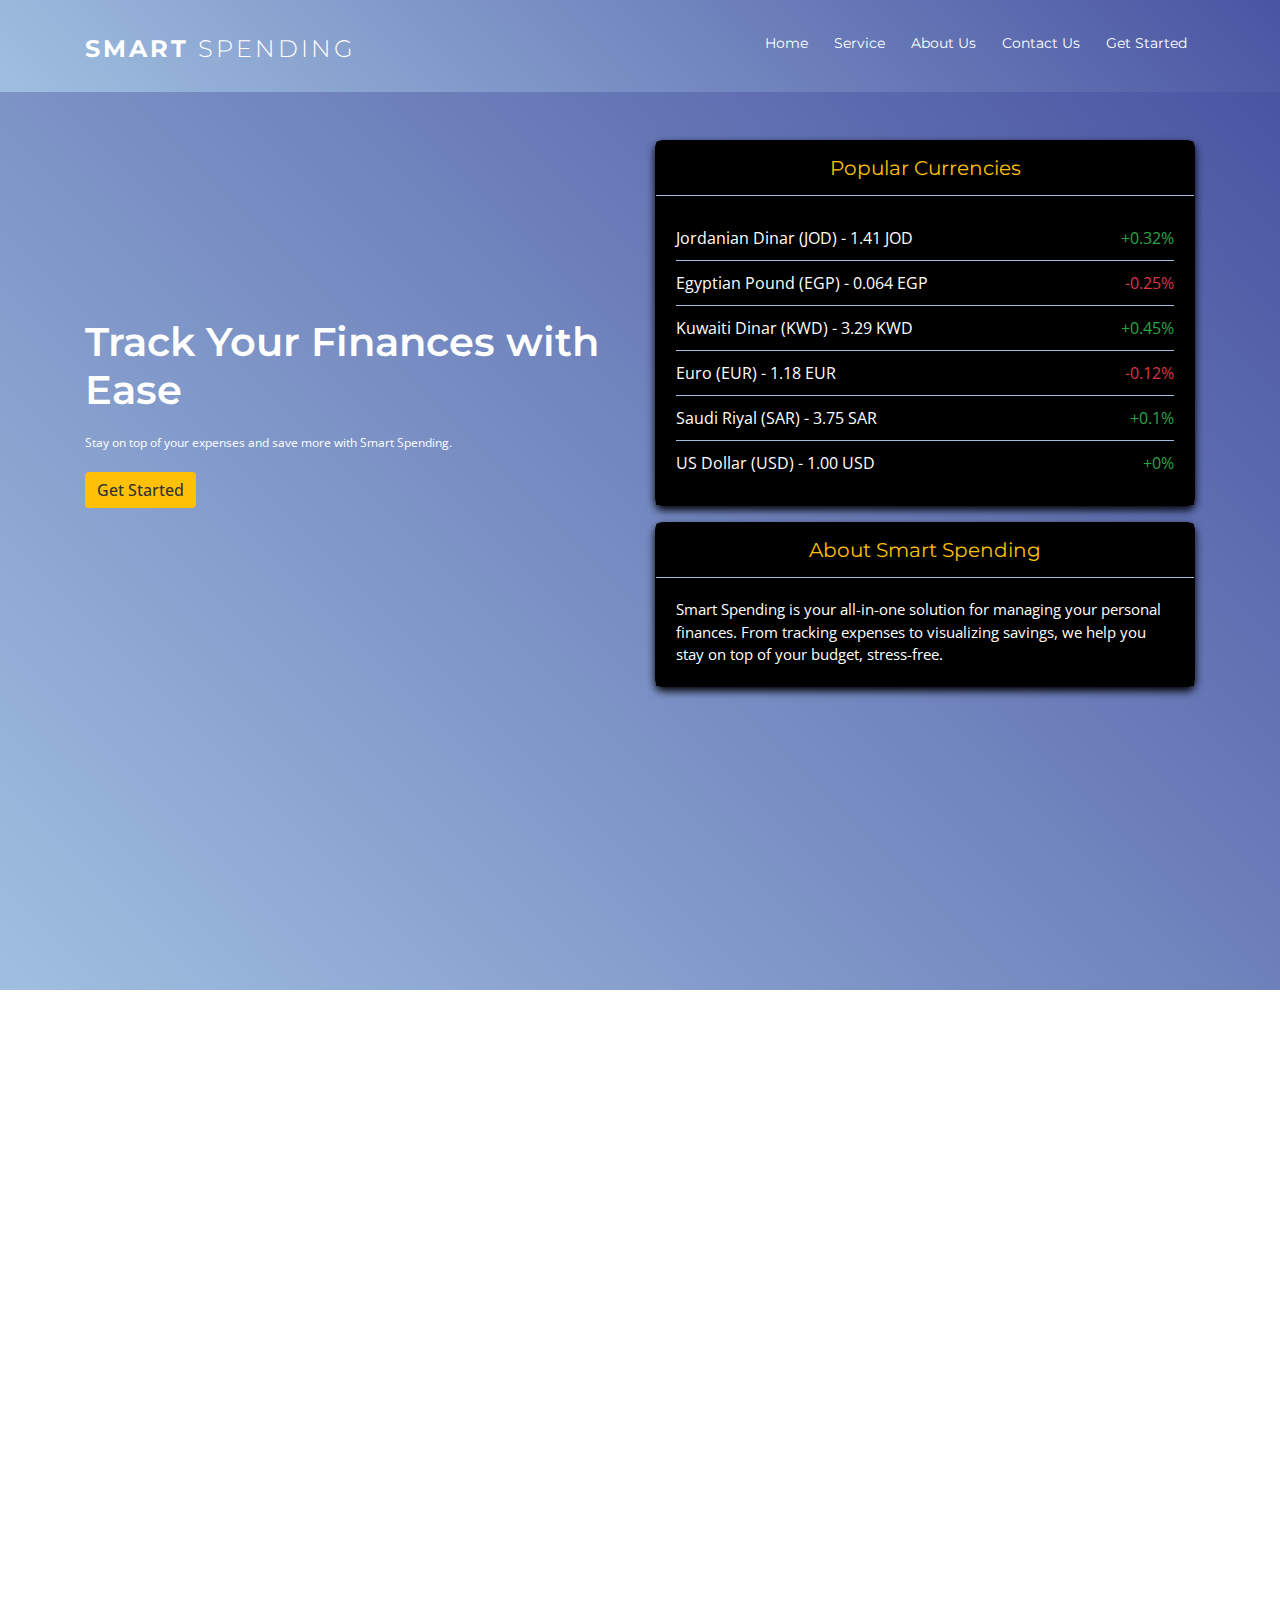
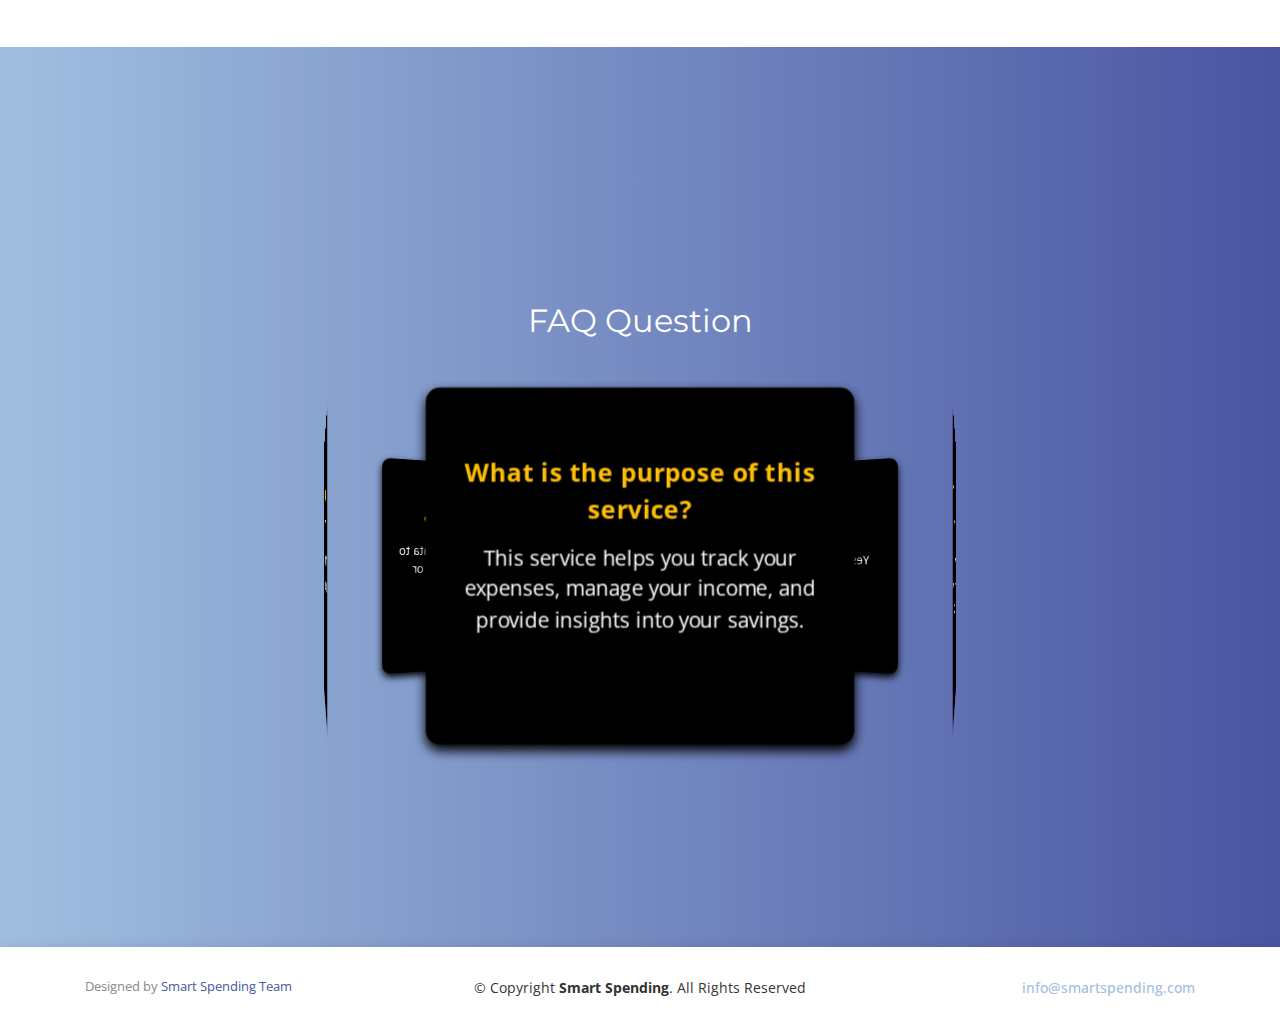
<file: index.html>
<!DOCTYPE html>
<html lang="en">
  <head>
    <meta charset="utf-8">
    <title>Smart Spending</title>
    <meta content="width=device-width, initial-scale=1.0" name="viewport">
    <meta content name="keywords">
    <meta content name="description">

    <!-- Favicons -->
    <!-- <link href="img/favicon.png" rel="icon">
    <link href="img/apple-touch-icon.png" rel="apple-touch-icon"> -->
<link rel="shortcut icon" href="./img/logo.jpg">
    <!-- Google Fonts -->
    <link
      href="https://fonts.googleapis.com/css?family=Montserrat:300,400,500,700|Open+Sans:300,300i,400,400i,700,700i"
      rel="stylesheet">

    <!-- Bootstrap CSS File -->
    <link href="./lib/bootstrap/css/bootstrap.min.css" rel="stylesheet">

    <!-- Libraries CSS Files -->
    <link href="./lib/font-awesome/css/font-awesome.min.css" rel="stylesheet">
    <link href="./lib/ionicons/css/ionicons.min.css" rel="stylesheet">
    <link href="./lib/aos/aos.css" rel="stylesheet">
    <link href="./lib/magnific-popup/magnific-popup.css" rel="stylesheet">

    <!-- Main Stylesheet File -->
    <link href="./css/style.css" rel="stylesheet">
    <link rel="stylesheet" href="./css/mediaQuery.css">
    <link rel="stylesheet" href="./css/Animation.css">
    
  </head>

  <body>

    <!--==========================
    Header
  ============================-->
    <header id="header">
      <div class="container edit1">

        <div id="logo" class="pull-left">
          <h1><a href="#intro" class="scrollto" style="font-size: 1.5rem;"><span style="font-weight: bold;">SMART</span> spending</a></h1>
          <!-- Uncomment below if you prefer to use an image logo -->
          <!-- <a href="#intro"><img src="img/logo.png" alt="" title="" /></img></a> -->
        </div>

        <nav id="nav-menu-container">
          <ul class="nav-menu">
            <li class="menu-active"><a href="#intro">Home</a></li>
            <li><a href="./main_page/services.html" target="_blank">Service</a></li>
            <li><a href="./main_page/aboutUs.html" target="_blank">About Us</a></li>
            <li><a href="./ContactUs/" target="_blank">Contact Us</a></li>
            <li><a href="./auth_check/" target="_blank">Get Started</a></li>
          </ul>
        </nav><!-- #nav-menu-container -->
      </div>
    </header><!-- #header -->

    <!--==========================
    Hero Section
  ============================-->
    <section id="intro">
      <div class="hero-section">
        <div class="container">
          <div class="row align-items-center">

            <!-- Left Section (Text) -->
            <div class="col-md-6">
              <h1 class="hero-title">Track Your Finances with
                Ease</h1>
              <p class="hero-subtitle">Stay on top of your expenses
                and save more with Smart Spending.</p>
              <a href="./auth_check/" target="_blank"><button class="btn btn-primary get-started-btn">Get
                Started</button></a>
            </div>
            
            <!-- Right Section (Cards) -->
            <div class="col-md-6">
              <!-- Popular Currencies Card -->
              <div class="card currency-card">
                <h5 class="card-header">Popular Currencies</h5>
                <div class="card-body">
                  <ul id="currency-list" class="list-group">
                    <!-- Currencies will be loaded here by JS -->
                  </ul>
                </div>
              </div>
              <!-- About Budget Tracker Card -->
              <div class="card mt-3">
                <h5 class="card-header">About Smart Spending</h5>
                <div class="card-body">
                  <p class="card-text" style="font-size: 15px;">Smart Spending is your
                    all-in-one solution for managing your
                    personal finances. From tracking expenses to
                    visualizing savings, we help you stay on top
                    of your budget, stress-free.</p>
                </div>
              </div>
            </div>
          </div>
        </div>
      </div>
    </section><!-- #intro -->

    <main id="main">

      <!--==========================
      Product Featuress Section
    ============================-->
      <section id="features">
        <div class="container">

          <div class="row">

            <div class="col-lg-8 offset-lg-4">
              <div class="section-header" data-aos="fade"
                data-aos-duration="1000">
                <h3 class="section-title">Product Featuress</h3>
                <span class="section-divider"></span>
              </div>
            </div>

            <div class="col-lg-4 col-md-5 features-img" >
              <img src="./img/service-mobile.png" alt data-aos="fade-right"
                data-aos-easing="ease-out-back">
            </div>

            <div class="col-lg-8 col-md-7 ">

              <div class="row">

                <div class="col-lg-6 col-md-6 box" data-aos="fade-left">
                  <div class="icon"><i
                      class="ion-ios-speedometer-outline"></i></div>
                  <h4 class="title"><a href>Track Your Expenses</a></h4>
                  <p class="description">Easily log and categorize your daily, weekly, and monthly expenses. Our tool allows you to keep a detailed record of your spending, helping you manage your finances with ease.</p>
                </div>
                <div class="col-lg-6 col-md-6 box" data-aos="fade-left"
                  data-aos-delay="100">
                  <div class="icon"><i class="ion-ios-flask-outline"></i></div>
                  <h4 class="title"><a href>Manage Your Income</a></h4>
                  <p class="description">Stay updated on your income. Our app provides a clear view of all sources of income, allowing you to track inflows and plan better for future expenses and investments.</p>
                </div>
                <div class="col-lg-6 col-md-6 box" data-aos="fade-left"
                  data-aos-delay="200">
                  <div class="icon"><i
                      class="ion-social-buffer-outline"></i></div>
                  <h4 class="title"><a href>View Your Savings</a></h4>
                  <p class="description">Monitor your savings effortlessly with our feature that keeps track of your current savings balance. Whether you're working towards short-term or long-term goals, you can see your progress at a glance.</p>
                </div>
                <div class="col-lg-6 col-md-6 box" data-aos="fade-left"
                  data-aos-delay="300">
                  <div class="icon"><i
                      class="ion-ios-analytics-outline"></i></div>
                  <h4 class="title"><a href>Personalized Insights</a></h4>
                  <p class="description">Receive personalized financial insights based on your habits. Our system analyzes your data and provides useful tips to help you save more, invest smarter, and achieve financial freedom faster.</p>
                </div>
              </div>

            </div>

          </div>

        </div>

      </section><!-- #features -->

      <!--==========================
      FAQ Section
    ============================-->
    <section id="faq">
      <div class="container">
          <h2 class="faq-title">FAQ Question</h2>
          <div class="slider">
              <div class="slider-container">
                  <div class="slider-card">
                      <div class="card-content">
                          <p class="faq-question">What is the purpose of this service?</p>
                          <p class="faq-answer">This service helps you track your expenses, manage your income, and provide insights into your savings.</p>
                      </div>
                  </div>
                  <div class="slider-card">
                      <div class="card-content">
                          <p class="faq-question">How can I track my expenses?</p>
                          <p class="faq-answer">You can log your expenses daily, weekly, or monthly using our easy-to-use tracking tool.</p>
                      </div>
                  </div>
                  <div class="slider-card">
                      <div class="card-content">
                          <p class="faq-question">Is this service free?</p>
                          <p class="faq-answer">Yes, this service is completely free with no hidden fees.</p>
                      </div>
                  </div>
                  <div class="slider-card">
                      <div class="card-content">
                          <p class="faq-question">Can I export my data?</p>
                          <p class="faq-answer">Yes, you can easily export your data to CSV format for further analysis or record-keeping.</p>
                      </div>
                  </div>
                  <div class="slider-card">
                      <div class="card-content">
                          <p class="faq-question">How secure is my information?</p>
                          <p class="faq-answer">We use industry-standard encryption to ensure the safety and security of your data.</p>
                      </div>
                  </div>
              </div>
          </div>
      </div>
  </section>
  

      <!--==========================
      Space Section
    ============================-->
      <section id="call-to-action">
        <div class="container"></div>
      </section>

  <!--==========================
    Footer
  ============================-->
  <footer id="footer">
    <div class="container">
        <div class="row">
            <div class="col-lg-4 col-md-4 text-md-left text-center">
                <div class="credits">
                    Designed by <span style="color: #4A55A2;">Smart Spending Team</span>
                </div>
            </div>
            <div class="col-lg-4 col-md-4 text-center">
                <div class="copyright">
                    &copy; Copyright <strong>Smart Spending</strong>. All Rights Reserved
                </div>
            </div>
            <div class="col-lg-4 col-md-4 text-md-right text-center">
                <div class="contact-info">
                    <a href="mailto:info@smartspending.com">info@smartspending.com</a>
                </div>
            </div>
        </div>
    </div>
</footer>
<a href="#" class="back-to-top"><i class="fa fa-chevron-up"></i></a>


      <!-- JavaScript Libraries -->
      <script src="./lib/jquery/jquery.min.js"></script>
      <script src="./lib/jquery/jquery-migrate.min.js"></script>
      <script src="./lib/bootstrap/js/bootstrap.bundle.min.js"></script>
      <script src="./lib/easing/easing.min.js"></script>
      <script src="./lib/aos/aos.js"></script>
      <script src="./lib/superfish/hoverIntent.js"></script>
      <script src="./lib/superfish/superfish.min.js"></script>
      <script src="./lib/magnific-popup/magnific-popup.min.js"></script>

      <!-- Contact Form JavaScript File -->
   

      <!-- Template Main Javascript File -->
      <script src="./js/main.js"></script>
      <script src="./js/landing_cards.js"></script>

    </body>
  </html>
</file>
<file: css/style.css>
/*--------------------------------------------------------------
# General
--------------------------------------------------------------*/
:root {
  --mainColor: #4A55A2;
  --secondColor: #A0BFE0;
  --whiteColor: #ffffff;
  --titleColor: #555555;
  --labelColor: #333333;
  --cardBackground: #000000;
  --cardHeaderColor: #FFC107;
}

body {
  background: var(--whiteColor);
  color: var(--titleColor);
  font-family: "Open Sans", sans-serif;
  overflow-x: hidden;
}

a {
  color: var(--secondColor);
  transition: 0.5s;
}

a:hover, a:active, a:focus {
  color: var(--secondColor);
  outline: none;
  text-decoration: none;
}

p {
  padding: 0;
  margin: 0 0 30px 0;
}

h1, h2, h3, h4, h5, h6 {
  font-family: "Montserrat", sans-serif;
  font-weight: 400;
  margin: 0 0 20px 0;
  padding: 0;
}

/* Back to top button */
.back-to-top {
  position: fixed;
  display: none;
  /* background: linear-gradient(45deg, #1de099, #1dc8cd); */
  background: linear-gradient(to right, var(--secondColor), var(--mainColor));
  color: var(--whiteColor);
  padding: 2px 20px 8px 20px;
  font-size: 16px;
  border-radius: 4px 4px 0 0;
  right: 15px;
  bottom: 0;
  transition: none;
}

.back-to-top:focus {
  background: linear-gradient(to right, var(--secondColor), var(--mainColor));
  color: var(--whiteColor);
  outline: none;
}

.back-to-top:hover {
  background: var(--secondColor);
  color: var(--whiteColor);
}

/*--------------------------------------------------------------
# Header
--------------------------------------------------------------*/
#header {
  padding: 30px 0;
  height: 92px;
  position: fixed;
  left: 0;
  top: 0;
  right: 0;
  transition: all 0.5s;
  z-index: 997;
  background: linear-gradient(45deg, var(--secondColor), var(--mainColor));
}

.bg-color {
  background: linear-gradient(to right, var(--secondColor), var(--mainColor));
  ;
}

#header #logo {
  float: left;
}

#header #logo h1 {
  font-size: 36px;
  margin: -4px 0 0 0;
  padding: 0;
  line-height: 1;
  display: inline-block;
  font-family: "Montserrat", sans-serif;
  font-weight: 300;
  letter-spacing: 3px;
  text-transform: uppercase;
}

#header #logo h1 a, #header #logo h1 a:hover {
  color: var(--whiteColor);
}

#header #logo img {
  padding: 0;
  margin: 0;
}

#header.header-fixed {
  background: linear-gradient(45deg, var(--secondColor), var(--mainColor));
  padding: 20px 0;
  height: 72px;
  transition: all 0.5s;
}

/*--------------------------------------------------------------
# Intro Section
--------------------------------------------------------------*/
.hero-section {
  width: 100%;
  height: 100vh;
  background: linear-gradient(45deg, var(--secondColor), var(--mainColor));
  position: relative;
  margin-top: 10vh;
  padding: 50px 0;
}

.hero-title {
  color: var(--whiteColor);
  font-size: 2.5rem;
  font-weight: 600;
}

.hero-subtitle {
  color: var(--whiteColor);
  font-size: 1.25rem;
  margin-bottom: 20px;
}

.get-started-btn {
  background-color: var(--cardHeaderColor);
  border: none;
  color: var(--labelColor);
  font-weight: 500;
}

/* Currency Card Styling */
.currency-card {
  background-color: var(--cardBackground);
  color: var(--whiteColor);
  border-radius: 8px;
  box-shadow: 0 4px 8px var(--cardBackground);
}

.currency-card .card-header {
  background-color: var(--cardBackground);
  color: var(--cardHeaderColor);
  font-size: 1.25rem;
  text-align: center;
  border-bottom: 1px solid var(--secondColor);
  padding: 15px;
}

.currency-card .card-body {
  background-color: var(--cardBackground);
}

#currency-list {
  list-style-type: none;
  padding-left: 0;
}

.currency-list-item {
  display: flex;
  justify-content: space-between;
  align-items: center;
  padding: 10px 0;
  border-bottom: 1px solid var(--secondColor);
}

.currency-list-item:last-child {
  border-bottom: none;
}

.text-success {
  color: #4CAF50;
}

.text-danger {
  color: #FF4C4C;
}

#intro p{
  font-size: 0.75rem;
}

/* About Card Styling */
.card {
  background-color: var(--cardBackground);
  color: var(--whiteColor);
  border-radius: 8px;
  box-shadow: 0 4px 8px var(--cardBackground);
}

.card-header {
  background-color: var(--cardBackground);
  color: var(--cardHeaderColor);
  font-size: 1.25rem;
  text-align: center;
  border-bottom: 1px solid var(--secondColor);
  padding: 15px;
}

.card-body {
  background-color: var(--cardBackground);
}


/*--------------------------------------------------------------
# Navigation Menu
--------------------------------------------------------------*/
/* Nav Menu Essentials */
.nav-menu, .nav-menu * {
  margin: 0;
  padding: 0;
  list-style: none;
}

.nav-menu ul {
  position: absolute;
  display: none;
  top: 100%;
  left: 0;
  z-index: 99;
}

.nav-menu li {
  position: relative;
  white-space: nowrap;
}

.nav-menu>li {
  float: left;
}

.nav-menu li:hover>ul,
.nav-menu li.sfHover>ul {
  display: block;
}

.nav-menu ul ul {
  top: 0;
  left: 100%;
}

.nav-menu ul li {
  min-width: 180px;
}

/* Nav Menu Arrows */
.sf-arrows .sf-with-ul {
  padding-right: 30px;
}

.sf-arrows .sf-with-ul:after {
  content: "\f107";
  position: absolute;
  right: 15px;
  font-family: FontAwesome;
  font-style: normal;
  font-weight: normal;
}

.sf-arrows ul .sf-with-ul:after {
  content: "\f105";
}

/* Nav Meu Container */
#nav-menu-container {
  float: right;
  margin: 0;
}

/* Nav Meu Styling */
.nav-menu a {
  padding: 0 8px 10px 8px;
  text-decoration: none;
  display: inline-block;
  color: var(--whiteColor);
  font-family: "Montserrat", sans-serif;
  font-weight: 400;
  font-size: 14px;
  outline: none;
}

.nav-menu>li {
  margin-left: 10px;
}

.nav-menu ul {
  margin: 4px 0 0 0;
  padding: 10px;
  box-shadow: 0px 0px 30px rgba(127, 137, 161, 0.25);
  background: var(--whiteColor);
}

.nav-menu ul li {
  transition: 0.3s;
}

.nav-menu ul li a {
  padding: 10px;
  color: #333;
  transition: 0.3s;
  display: block;
  font-size: 13px;
  text-transform: none;
}

.nav-menu ul li:hover>a {
  color: var(--secondColor);
}

.nav-menu ul ul {
  margin: 0;
}

/* Mobile Nav Toggle */
#mobile-nav-toggle {
  position: fixed;
  right: 0;
  top: 0;
  z-index: 999;
  margin: 20px 20px 0 0;
  border: 0;
  background: none;
  font-size: 24px;
  display: none;
  transition: all 0.4s;
  outline: none;
  cursor: pointer;
}

#mobile-nav-toggle i {
  color: var(--whiteColor);
}

/* Mobile Nav Styling */
#mobile-nav {
  position: fixed;
  top: 0;
  padding-top: 18px;
  bottom: 0;
  z-index: 998;
  background: var(--labelColor);
  left: -260px;
  width: 260px;
  overflow-y: auto;
  transition: 0.4s;
}

#mobile-nav ul {
  padding: 0;
  margin: 0;
  list-style: none;
}

#mobile-nav ul li {
  position: relative;
}

#mobile-nav ul li a {
  color: var(--whiteColor);
  font-size: 16px;
  overflow: hidden;
  padding: 10px 22px 10px 15px;
  position: relative;
  text-decoration: none;
  width: 100%;
  display: block;
  outline: none;
}

#mobile-nav ul li a:hover {
  color: var(--whiteColor);
}

#mobile-nav ul li li {
  padding-left: 30px;
}

#mobile-nav ul .menu-has-children i {
  position: absolute;
  right: 0;
  z-index: 99;
  padding: 15px;
  cursor: pointer;
  color: var(--whiteColor);
}

#mobile-nav ul .menu-has-children i.fa-chevron-up {
  color: var(--secondColor);
}

#mobile-nav ul .menu-item-active {
  color: var(--secondColor);
}

#mobile-body-overly {
  width: 100%;
  height: 100%;
  z-index: 997;
  top: 0;
  left: 0;
  position: fixed;
  background: var(--labelColor);
  display: none;
}

.features-img img {
  width: 250px;
  height: auto;
}

/* Mobile Nav body classes */
body.mobile-nav-active {
  overflow: hidden;
}

body.mobile-nav-active #mobile-nav {
  left: 0;
}

body.mobile-nav-active #mobile-nav-toggle {
  color: var(--whiteColor);
}

/*--------------------------------------------------------------
# Sections
--------------------------------------------------------------*/
/* Sections Header
--------------------------------*/
.section-header .section-title {
  font-size: 32px;
  color: var(--cardBackground);
  text-align: center;
  font-weight: 400;
}

.section-header .section-description {
  text-align: center;
  padding-bottom: 40px;
  color: #777;
  font-style: italic;
}

.section-header .section-divider {
  display: block;
  width: 60px;
  height: 3px;
  background: var(--secondColor);
  background: linear-gradient(to right, var(--secondColor), var(--mainColor));
  margin: 0 auto;
  margin-bottom: 20px;
}

/* Section with background
--------------------------------*/
.section-bg {
  background: var(--whiteColor);
}

/* Product Featuress Section
--------------------------------*/
#features {
  background: var(--whiteColor);
  padding: 60px 0 0 0;
}

#features .features-img {
  text-align: center;
  padding-top: 20px;
}

#features .features-img img {
  max-width: 100%;
}

#features .box {
  margin-bottom: 15px;
  text-align: center;
}

#features .icon {
  margin-bottom: 10px;
}

#features .icon i {
  color: var(--titleColor);
  font-size: 40px;
  transition: 0.5s;
}

#features .icon i:before {
  background: var(--secondColor);
  background: linear-gradient(to right, var(--secondColor), var(--mainColor));
  background-clip: border-box;
  -webkit-background-clip: text;
  -webkit-text-fill-color: transparent;
}

#features .title {
  font-weight: 300;
  margin-bottom: 15px;
  font-size: 22px;
}

#features .title a {
  color: var(--cardBackground);
}

#features .description {
  font-size: 14px;
  line-height: 24px;
  margin-bottom: 10px;
}

#features .section-description {
  padding-bottom: 10px;
}

/* Product Advanced Featuress Section
--------------------------------*/
#advanced-features .features-row {
  padding: 60px 0 30px 0;
}

#advanced-features h2 {
  font-size: 26px;
  font-weight: 700;
  color: var(--cardBackground);
}

#advanced-features h3 {
  font-size: 16px;
  line-height: 24px;
  font-weight: 400;
  font-style: italic;
  color: var(--titleColor);
}

#advanced-features p {
  line-height: 24px;
  color: var(--titleColor);
  margin-bottom: 30px;
}

#advanced-features i {
  color: var(--titleColor);
  font-size: 64px;
  transition: 0.5s;
  float: left;
  padding: 0 15px 0px 0;
  line-height: 1;
}

#advanced-features i:before {
  background: var(--secondColor);
  background: linear-gradient(to right, var(--secondColor), var(--mainColor));
  background-clip: border-box;
  -webkit-background-clip: text;
  -webkit-text-fill-color: transparent;
}

#advanced-features .advanced-feature-img-right {
  max-width: 100%;
  float: right;
  padding: 0 0 30px 30px;
}

#advanced-features .advanced-feature-img-left {
  max-width: 100%;
  float: left;
  padding: 0 30px 30px 0;
}

/* More Features Section
--------------------------------*/
#more-features {
  padding: 60px 0 60px 0;
  margin-top: 10vh;
}

#more-features .box {
  padding: 40px;
  margin-bottom: 30px;
  box-shadow: 0px 0px 30px rgba(73, 78, 92, 0.15);
  background: var(--whiteColor);
  transition: 0.4s;
}

#more-features .icon {
  float: left;
}

#more-features .icon i {
  color: #666666;
  font-size: 80px;
  transition: 0.5s;
  line-height: 0;
}

#more-features .icon i:before {
  background: var(--secondColor);
  background: linear-gradient(to right, var(--secondColor), var(--mainColor));
  background-clip: border-box;
  -webkit-background-clip: text;
  -webkit-text-fill-color: transparent;
}

#more-features h4 {
  margin-left: 100px;
  font-weight: 700;
  margin-bottom: 15px;
  font-size: 18px;
}

#more-features h4 a {
  color: var(--cardBackground);
}

#more-features p {
  font-size: 14px;
  margin-left: 100px;
  margin-bottom: 0;
  line-height: 24px;
}

/*--------------------------------------------------------------
# Footer
--------------------------------------------------------------*/
#footer {
  background: var(--whiteColor);
  box-shadow: 0px 0px 12px 0px rgba(0, 0, 0, 0.1);
  padding: 30px 0;
  color: var(--labelColor);
  font-size: 14px;
}

#footer .row {
  display: flex;
  justify-content: space-between;
  align-items: center;
}

#footer .credits {
  font-size: 13px;
  color: #888;
}

#footer .credits span {
  color: var(--secondColor);
}

#footer .copyright {
  font-size: 14px;
  color: #333;
}

#footer .contact-info a {
  color: var(--secondColor);
  font-weight: 500;
  text-decoration: none;
}

#footer .contact-info a:hover {
  color: #666;
}

#footer .back-to-top {
  background: linear-gradient(to right, var(--secondColor), var(--mainColor));
  color: var(--whiteColor);
  padding: 2px 20px 8px 20px;
  border-radius: 4px 4px 0 0;
  right: 15px;
  bottom: 0;
}

/* FAQ Section */
#faq {
  padding: 50px 0;
  background: linear-gradient(to right, var(--secondColor), var(--mainColor));
  display: flex;
  justify-content: center;
  align-items: center;
  flex-direction: column;
  min-height: 100vh;
}

.faq-title {
  text-align: center;
  font-size: 2rem;
  color: var(--whiteColor);
  margin-bottom: 100px;
}

/* Slider Styling */
.slider {
  perspective: 1000px;
  margin-top: 25px;
  display: flex;
  justify-content: center;
  align-items: center;
}

.slider-container {
  width: 300px;
  height: 250px; /* Adjusted height to fit question and answer */
  position: relative;
  transform-style: preserve-3d;
}

.slider-container:hover {
  animation-play-state: paused; /* Stop rotation on hover */
}

.slider-card {
  width: 300px;
  height: 250px; /* Adjust height to fit content */
  position: absolute;
  background:  var(--cardBackground);
  border-radius: 10px;
  display: flex;
  flex-direction: column;
  justify-content: center;
  align-items: center;
  box-shadow: 0 4px 8px var(--cardBackground);
  padding: 20px;
}

.faq-question {
  color: var(--cardHeaderColor);

  font-size: 1.1rem;
  font-weight: bold;
  margin-bottom: 10px;
  text-align: center;
  
}

.faq-answer {
  font-size: 0.9rem;
  font-weight: normal;
  text-align: center;
  color: var(--whiteColor);
}
</file>
<file: css/mediaQuery.css>
/*--------------------------------------------------------------
  # Header, Intro Section, Navigation Menu, Product Features
  --------------------------------------------------------------*/

  @media (max-width: 768px) {
    /* Header */
    #header #logo h1 {
        font-size: 28px;
        margin-top: 0;
    }

    #header #logo img {
        max-height: 40px;
    }

    /* Intro Section */
    #intro .intro-text {
        padding-top: 180px; /* Adjusted for mobile and tablet */
    }

    #intro h2 {
        font-size: 28px;
        line-height: 36px;
    }

    #intro p {
        font-size: 18px;
        line-height: 24px;
        margin-bottom: 20px;
    }

    #intro .product-screens {
        height: 400px;
    }

    #intro .product-screens .product-screen-1 {
        position: static;
    }

    #intro .product-screens .product-screen-2,
    #intro .product-screens .product-screen-3 {
        display: none;
    }

    /* Navigation Menu */
    #nav-menu-container {
        display: none;
    }

    #mobile-nav-toggle {
        display: inline;
    }

    /* Advanced Features */
    #advanced-features .advanced-feature-img-right, 
    #advanced-features .advanced-feature-img-left {
        max-width: 50%;
    }

    /* More Features Section */
    #more-features .box {
        margin-bottom: 20px;
    }

    #more-features .icon {
        float: none;
        text-align: center;
        padding-bottom: 15px;
    }

    #more-features h4, 
    #more-features p {
        margin-left: 0;
        text-align: center;
    }
}

@media (max-width: 767px) {
    /* Intro Section Adjustments */
    #intro .intro-text {
        padding-top: 50px;
    }

    #advanced-features .advanced-feature-img-right, 
    #advanced-features .advanced-feature-img-left {
        max-width: 100%;
        float: none;
        padding: 0 0 30px 0;
    }

    /* Product Screens Adjustments */
    #intro .product-screens {
        height: 300px;
    }
}

/*--------------------------------------------------------------
  # Adjustments for max-height 768px
  --------------------------------------------------------------*/

@media (max-height: 768px) {
    #intro .intro-text {
        padding-top: 80px;
    }

    #intro .product-screens {
        height: 430px;
    }

    #intro .product-screens .product-screen-1 {
        height: 400px;
    }

    #intro .product-screens .product-screen-2 {
        height: 330px;
    }

    #intro .product-screens .product-screen-3 {
        height: 260px;
    }
}
@media (max-width: 1000px) {

    .edit1{
        display: flex;
        padding: 0px;
    }
}
</file>
<file: css/Animation.css>
/* Jumping Animation For Hero Section */
@keyframes jump {
    0%, 20%, 50%, 80%, 100% {
        transform: translateY(0);
    }
    40% {
        transform: translateY(-30px); 
    }
    60% {
        transform: translateY(-15px); 
    }
}

.hero-title {
    color: var(--whiteColor);
    font-size: 2.5rem;
    font-weight: 600;
    animation: jump 2s infinite;
}

.hero-subtitle {
    color: var(--whiteColor);
    font-size: 1.25rem;
    margin-bottom: 20px;
}
 /* FAQ Animation */
.slider-card:nth-child(1) { transform: rotateY(0deg) translateZ(300px); }
.slider-card:nth-child(2) { transform: rotateY(72deg) translateZ(300px); }
.slider-card:nth-child(3) { transform: rotateY(144deg) translateZ(300px); }
.slider-card:nth-child(4) { transform: rotateY(216deg) translateZ(300px); }
.slider-card:nth-child(5) { transform: rotateY(288deg) translateZ(300px); }

@keyframes rotate {
    from { transform: rotateY(0deg); }
    to { transform: rotateY(360deg); }
}

.slider-container {
    animation: rotate 30s infinite linear;
}
</file>
